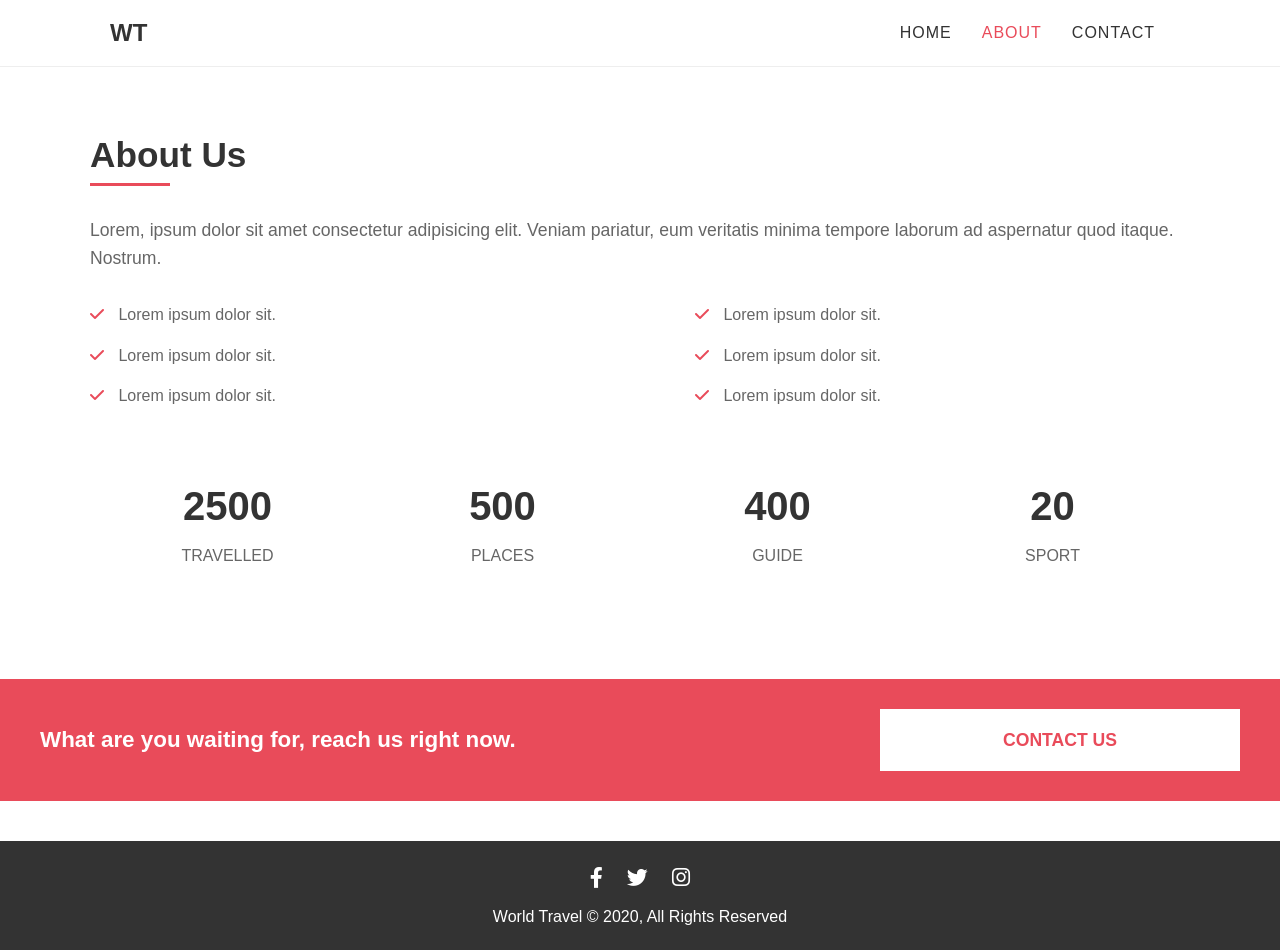
<file: ABOUT.html>
<!DOCTYPE html>
<html lang="en">
<head>
    <meta charset="UTF-8">
    <meta name="viewport" content="width=device-width, initial-scale=1.0">
    <title>WT - About Us</title>
    <link rel="stylesheet" href="style.css">
    <link rel="stylesheet" href="https://cdnjs.cloudflare.com/ajax/libs/font-awesome/6.0.0-beta3/css/all.min.css">
</head>
<body>

    <header class="main-header">
        <div class="container flex-row justify-between align-center">
            <div class="logo">
                <a href="index.html">WT</a>
            </div>
            
            <nav class="main-nav">
                <ul class="nav-list flex-row">
                    <li><a href="index.html">HOME</a></li>
                    <li><a href="about.html" class="active">ABOUT</a></li>
                    <li><a href="contact.html">CONTACT</a></li>
                </ul>
            </nav>
        </div>
    </header>

    <main id="about-page">
        <section class="container section-padding">
            <h1 class="page-title">About Us</h1>
            <div class="title-line"></div>
            
            <p class="about-intro">Lorem, ipsum dolor sit amet consectetur adipisicing elit. Veniam pariatur, eum veritatis minima tempore laborum ad aspernatur quod itaque. Nostrum.</p>
            
            <div class="about-features flex-row wrap justify-between">
                <ul class="features-list">
                    <li><i class="fas fa-check"></i> Lorem ipsum dolor sit.</li>
                    <li><i class="fas fa-check"></i> Lorem ipsum dolor sit.</li>
                    <li><i class="fas fa-check"></i> Lorem ipsum dolor sit.</li>
                </ul>
                <ul class="features-list">
                    <li><i class="fas fa-check"></i> Lorem ipsum dolor sit.</li>
                    <li><i class="fas fa-check"></i> Lorem ipsum dolor sit.</li>
                    <li><i class="fas fa-check"></i> Lorem ipsum dolor sit.</li>
                </ul>
            </div>
            
            <div class="about-stats flex-row wrap justify-between text-center">
                <div class="stat-box">
                    <span class="stat-number">2500</span>
                    <p class="stat-label">Travelled</p>
                </div>
                <div class="stat-box">
                    <span class="stat-number">500</span>
                    <p class="stat-label">Places</p>
                </div>
                <div class="stat-box">
                    <span class="stat-number">400</span>
                    <p class="stat-label">Guide</p>
                </div>
                <div class="stat-box">
                    <span class="stat-number">20</span>
                    <p class="stat-label">Sport</p>
                </div>
            </div>
            
        </section>
        
        <section id="about-cta" class="flex-row justify-between align-center">
            <div class="cta-text">
                What are you waiting for, reach us right now.
            </div>
            <a href="contact.html" class="cta-button">
                CONTACT US
            </a>
        </section>
    </main>

    <footer class="main-footer">
        <div class="footer-social-icons">
            <a href="#"><i class="fab fa-facebook-f"></i></a>
            <a href="#"><i class="fab fa-twitter"></i></a>
            <a href="#"><i class="fab fa-instagram"></i></a>
        </div>
        <p>World Travel &copy; 2020, All Rights Reserved</p>
        
    </footer>

</body>
</html>
</file>
<file: style.css>
/*
=====================================================
1. GLOBAL STYLES & RESET
=====================================================
*/
* {
    margin: 0;
    padding: 0;
    box-sizing: border-box; /* Essential for responsive layout */
}

body {
    font-family: Arial, sans-serif;
    line-height: 1.6;
    color: #333;
    background-color: #fff;
}

/* Define colors and reusable variables */
:root {
    --primary-red: #E94B5A; /* The red used in buttons and service boxes */
    --secondary-dark: #333; /* Dark gray for footer/service boxes */
    --light-text: #666; /* Lighter text color */
    --logo-color: #333; 
    --nav-active: #E94B5A;
}

/* Reusable Container & Section Padding */
.container {
    max-width: 1100px;
    margin: 0 auto;
    padding: 0 20px;
}

.section-padding {
    padding: 60px 0;
}

/* Base elements */
h1, h2, h3 {
    color: var(--secondary-dark);
}

a {
    text-decoration: none;
    color: var(--secondary-dark);
}

ul {
    list-style: none;
}

/*
=====================================================
2. FLEXBOX UTILITIES (For Responsiveness)
=====================================================
*/
.flex-row { display: flex; flex-direction: row; }
.flex-column { display: flex; flex-direction: column; }
.justify-between { justify-content: space-between; }
.justify-center { justify-content: center; }
.align-center { align-items: center; }
.wrap { flex-wrap: wrap; }


/*
=====================================================
3. UNIVERSAL HEADER & NAVIGATION
=====================================================
*/
.main-header {
    background-color: #fff;
    border-bottom: 1px solid #eee;
    padding: 10px 0;
    position: sticky;
    top: 0;
    z-index: 1000;
}

.logo a {
    font-size: 1.5rem;
    font-weight: bold;
    color: var(--logo-color);
}

.nav-list a {
    padding: 10px 15px;
    display: block;
    color: var(--secondary-dark);
    font-weight: 500;
    letter-spacing: 1px;
}

.nav-list a:hover,
.nav-list a.active {
    color: var(--nav-active);
}

/*
=====================================================
4. UNIVERSAL FOOTER
=====================================================
*/
.main-footer {
    background-color: var(--secondary-dark);
    color: white;
    text-align: center;
    padding: 20px 0;
}

.footer-social-icons a {
    color: white;
    font-size: 1.3rem;
    margin: 0 10px 10px 10px;
    display: inline-block;
}

.footer-social-icons a:hover {
    color: var(--primary-red);
}

/*
=====================================================
5. BUTTON STYLES
=====================================================
*/
.btn {
    display: inline-block;
    border-radius: 5px;
    font-weight: bold;
    text-transform: uppercase;
    transition: background-color 0.3s;
    cursor: pointer;
}

/* Home Page Hero Button */
.btn-explore {
    padding: 15px 40px;
    background-color: transparent;
    color: white;
    border: 2px solid white;
}

.btn-explore:hover {
    background-color: rgba(255, 255, 255, 0.1);
}

/* Home Page Showcase Button */
.btn-more {
    padding: 8px 25px;
    background-color: white;
    color: var(--primary-red);
    border: 1px solid var(--primary-red);
    font-size: 0.9rem;
}

.btn-more:hover {
    background-color: var(--primary-red);
    color: white;
}


/*
=====================================================
6. INDEX.HTML (HOMEPAGE) STYLES
=====================================================
*/
/* Hero Section */
#hero {
    height: 70vh; 
    background: url('Images/header-image.jpg') no-repeat center center/cover; 
    color: white;
    text-align: center;
    position: relative;
}

#hero::before {
    content: '';
    position: absolute;
    top: 0;
    left: 0;
    right: 0;
    bottom: 0;
    background: rgba(0, 0, 0, 0.4); 
    z-index: 1;
}

.hero-content {
    z-index: 2;
    max-width: 600px;
}

#hero h1 {
    font-size: 3rem;
    color: white;
    letter-spacing: 3px;
}

#hero p {
    font-size: 1.1rem;
    color: #ccc;
    margin-bottom: 30px;
}

/* Showcase Section */
#showcase-tours {
    padding: 60px 0;
}

.showcase-row {
    margin-bottom: 40px;
    gap: 30px;
    border: 1px solid #eee;
    padding: 20px;
}

.showcase-image, .showcase-text {
    flex-basis: 50%;
}

.showcase-image img {
    width: 100%;
    height: auto;
    display: block;
}

.showcase-text h2 {
    font-size: 1.6rem;
    margin-top: 0;
}

.showcase-text p {
    margin-bottom: 20px;
    color: var(--light-text);
}

/* Services Section */
#services {
    background-color: #f0f0f0;
    min-height: 250px;
}

.service-box {
    flex: 1; 
    padding: 30px 20px;
    text-align: center;
    color: white;
    min-height: 250px;
    display: flex;
    flex-direction: column;
    justify-content: center;
    align-items: center;
}

.service-box-dark {
    background-color: var(--secondary-dark);
}

.service-box-red {
    background-color: var(--primary-red);
}

.service-box i {
    font-size: 2rem;
    margin-bottom: 10px;
}

.service-box h3 {
    color: white;
    margin-bottom: 10px;
}

.service-box p {
    color: #ccc;
}


/*
=====================================================
7. ABOUT.HTML (ABOUT US PAGE) STYLES
=====================================================
*/
.page-title {
    font-size: 2.2rem;
    margin-top: 0;
}

.title-line {
    width: 80px;
    height: 3px;
    background: var(--primary-red);
    margin-bottom: 30px;
}

.about-intro {
    font-size: 1.1rem;
    margin-bottom: 30px;
    color: var(--light-text);
}

.about-features {
    gap: 20px;
    margin-bottom: 50px;
}

.features-list {
    flex-basis: 45%;
}

.features-list li {
    margin-bottom: 15px;
    color: var(--light-text);
}

.features-list i {
    color: var(--primary-red);
    margin-right: 10px;
}

.about-stats {
    text-align: center;
    margin-bottom: 50px;
}

.stat-box {
    flex-basis: 25%;
}

.stat-number {
    font-size: 2.5rem;
    font-weight: bold;
    color: var(--secondary-dark);
    display: block;
    margin-bottom: 5px;
}

.stat-label {
    text-transform: uppercase;
    color: var(--light-text);
}

/* CTA Bar */
#about-cta {
    background-color: var(--primary-red);
    color: white;
    padding: 30px 40px;
    margin-bottom: 40px;
}

.cta-text {
    font-size: 1.4rem;
    font-weight: bold;
    flex-basis: 60%;
}

.cta-button {
    background-color: white;
    color: var(--primary-red);
    padding: 15px 40px;
    font-weight: bold;
    font-size: 1.1rem;
    border: 2px solid white;
    flex-basis: 30%;
    text-align: center;
}


/*
=====================================================
8. CONTACT.HTML (CONTACT PAGE) STYLES
=====================================================
*/
.contact-info {
    flex-basis: 40%;
}

.contact-form-area {
    flex-basis: 55%;
    border: 1px solid #eee;
    padding: 30px;
    border-radius: 5px;
    box-shadow: 0 0 10px rgba(0,0,0,0.05);
}

.contact-form-area h2 {
    color: var(--primary-red);
    margin-top: 0;
}

.contact-form-area p {
    color: var(--light-text);
    margin-bottom: 25px;
}

.info-item {
    margin-bottom: 25px;
}

.info-item i {
    color: var(--primary-red);
    font-size: 1.2rem;
    margin-right: 10px;
}

.info-item p {
    display: inline;
    color: var(--secondary-dark);
}

.info-item p strong {
    font-size: 1.1rem;
    color: var(--secondary-dark);
    display: block;
    margin-bottom: 5px;
}

.contact-image {
    width: 100%;
    max-width: 300px;
    height: auto;
    display: block;
    margin-top: 20px;
}

.contact-form label {
    display: block;
    margin-bottom: 5px;
    font-weight: bold;
}

.contact-form input[type="text"],
.contact-form input[type="email"],
.contact-form input[type="tel"],
.contact-form textarea {
    width: 100%;
    padding: 10px;
    margin-bottom: 15px;
    border: 1px solid #ccc;
    border-radius: 3px;
    font-family: inherit;
    resize: vertical;
}

.btn-submit {
    background-color: var(--primary-red);
    color: white;
    border: none;
    padding: 12px 30px;
    font-size: 1rem;
    float: right;
}

/*
=====================================================
9. RESPONSIVENESS (Media Queries for Flex-box)
=====================================================
*/
@media (max-width: 900px) {
    /* Homepage Showcase */
    .showcase-row {
        flex-direction: column;
    }
    
    /* Reverse the order of image/text for the second row on mobile */
    .reverse-on-mobile {
        flex-direction: column-reverse; 
    }
    
    .showcase-image, .showcase-text {
        flex-basis: 100%;
    }
    
    /* About & Contact Page Columns */
    .contact-info, .contact-form-area {
        flex-basis: 100%;
        margin-bottom: 30px;
    }
    
    .about-features {
        flex-direction: column;
    }
    .features-list {
        flex-basis: 100%;
    }
    
    .about-stats {
        /* Distribute stats evenly in two rows of two */
        justify-content: space-around;
    }
    .stat-box {
        flex-basis: 40%;
        margin-bottom: 20px;
    }
    
    #about-cta {
        flex-direction: column;
        text-align: center;
    }
    .cta-text {
        flex-basis: 100%;
        margin-bottom: 15px;
    }
    .cta-button {
        flex-basis: 70%;
    }
}

@media (max-width: 600px) {
    #hero h1 {
        font-size: 2rem;
    }

    /* Stack service boxes on smaller screens */
    #services {
        flex-direction: column; 
    }
    
    .service-box {
        width: 100%;
        min-height: auto;
    }
}
</file>
